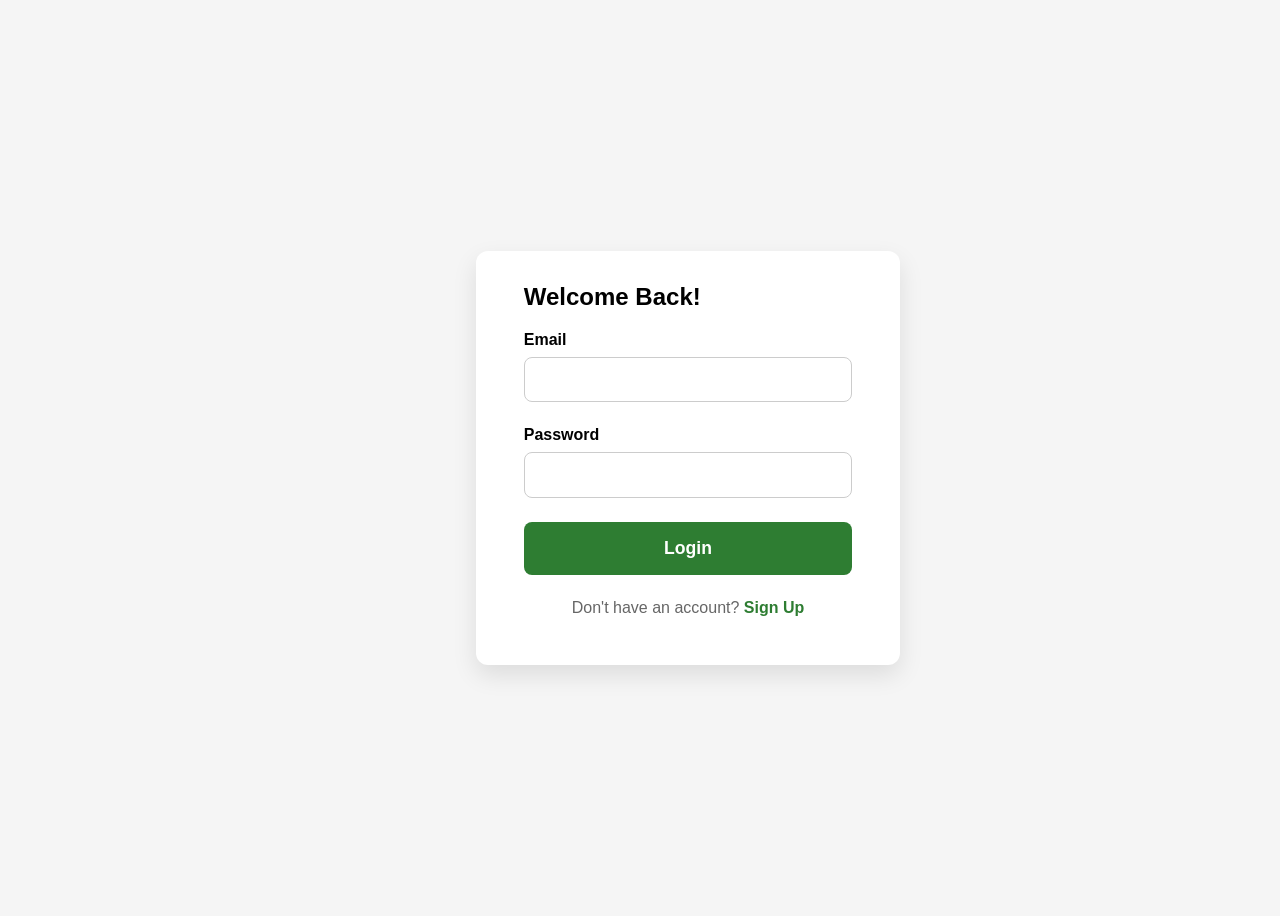
<file: Frontend/login.html>
<!DOCTYPE html>
<html lang="en">
<head>
    <meta charset="UTF-8">
    <meta name="viewport" content="width=device-width, initial-scale-1.0">
    <title>Login / Sign Up - VillageMart</title>
    <link rel="stylesheet" href="style-login.css">
</head>
<body>
    <div class="form-page-container">
        <div class="form-container">
            <form id="login-form" class="form">
                <h2>Welcome Back!</h2>
                <div class="input-group"><label for="login-email">Email</label><input type="email" id="login-email" required></div>
                <div class="input-group"><label for="login-password">Password</label><input type="password" id="login-password" required></div>
                <button type="submit" class="cta-btn">Login</button>
                <p class="form-toggle-text">Don't have an account? <a href="#" id="show-signup">Sign Up</a></p>
            </form>
            <form id="signup-form" class="form hidden">
                <h2>Create Your Account</h2>
                <div class="input-group"><label for="signup-name">Full Name</label><input type="text" id="signup-name" required></div>
                <div class="input-group"><label for="signup-email">Email</label><input type="email" id="signup-email" required></div>
                <div class="input-group"><label for="signup-password">Password</label><input type="password" id="signup-password" required></div>
                <div class="input-group">
                    <label>I am a:</label>
                    <div class="role-selector">
                        <button type="button" class="role-btn active" data-role="customer">Customer</button>
                        <button type="button" class="role-btn" data-role="vendor">Vendor</button>
                    </div>
                    <input type="hidden" id="signup-role" name="role" value="customer">
                </div>
                <button type="submit" class="cta-btn">Sign Up</button>
                <p class="form-toggle-text">Already have an account? <a href="#" id="show-login">Login</a></p>
            </form>
        </div>
    </div>
    <script src="login.js"></script>
</body>
</html>
</file>
<file: Frontend/style-login.css>
/* in products/style-login.css */
:root {
    --primary-color: #2e7d32;
}
body {
    display: flex;
    justify-content: center;
    align-items: center;
    min-height: 100vh;
    background-color: #f5f5f5;
    font-family: Arial, sans-serif;
}
.form-container {
    background-color: #fff;
    padding: 2rem 3rem;
    border-radius: 12px;
    box-shadow: 0 10px 25px rgba(0,0,0,0.1);
    width: 100%;
    max-width: 400px;
}
.form h2 { margin-top: 0; }
.form p { color: #666; }
.input-group { margin-bottom: 1.5rem; }
.input-group label { display: block; margin-bottom: 0.5rem; font-weight: 600; }
.input-group input {
    width: 100%;
    padding: 0.8rem;
    border: 1px solid #ccc;
    border-radius: 8px;
    font-size: 1rem;
    box-sizing: border-box;
}
.cta-btn {
    width: 100%;
    padding: 1rem;
    background-color: #2e7d32;
    color: #fff;
    border: none;
    border-radius: 8px;
    font-size: 1.1rem;
    font-weight: bold;
    cursor: pointer;
}
.form-toggle-text {
    text-align: center;
    margin-top: 1.5rem;
}
.form-toggle-text a {
    color: #2e7d32;
    font-weight: bold;
    text-decoration: none;
}
.hidden {
    display: none;
}
/* in products/style.css (add this at the end) */
.role-selector {
    display: flex;
    border: 1px solid #ccc;
    border-radius: 8px;
    overflow: hidden;
}
.role-btn {
    flex: 1;
    padding: 0.8rem;
    border: none;
    background-color: #f0f0f0;
    color: #555;
    font-weight: bold;
    cursor: pointer;
    transition: all 0.2s ease;
}
.role-btn.active {
    background-color: var(--primary-color);
    color: #fff;
}

/* ================================================= */
/* RESPONSIVE STYLES FOR LOGIN/SIGNUP PAGE           */
/* ================================================= */

/* --- For Mobile Phones (screens smaller than 576px) --- */
@media (max-width: 576px) {
    .form-page-container {
        /* On mobile, align the form to the top instead of the center */
        align-items: flex-start;
        padding-top: 2rem;
    }

    .form-container {
        /* Reduce the side padding to give more space to the content */
        padding: 2rem 1.5rem;
        
        /* Remove the shadow for a flatter, more modern mobile look */
        box-shadow: none;
        
        /* Add a subtle border to define the form area */
        border: 1px solid #eee;
    }

    /* Make the main title a bit smaller */
    .form h2 {
        font-size: 1.8rem;
    }

    /* Make the button text a little smaller */
    .cta-btn {
        font-size: 1rem;
    }
}
</file>
